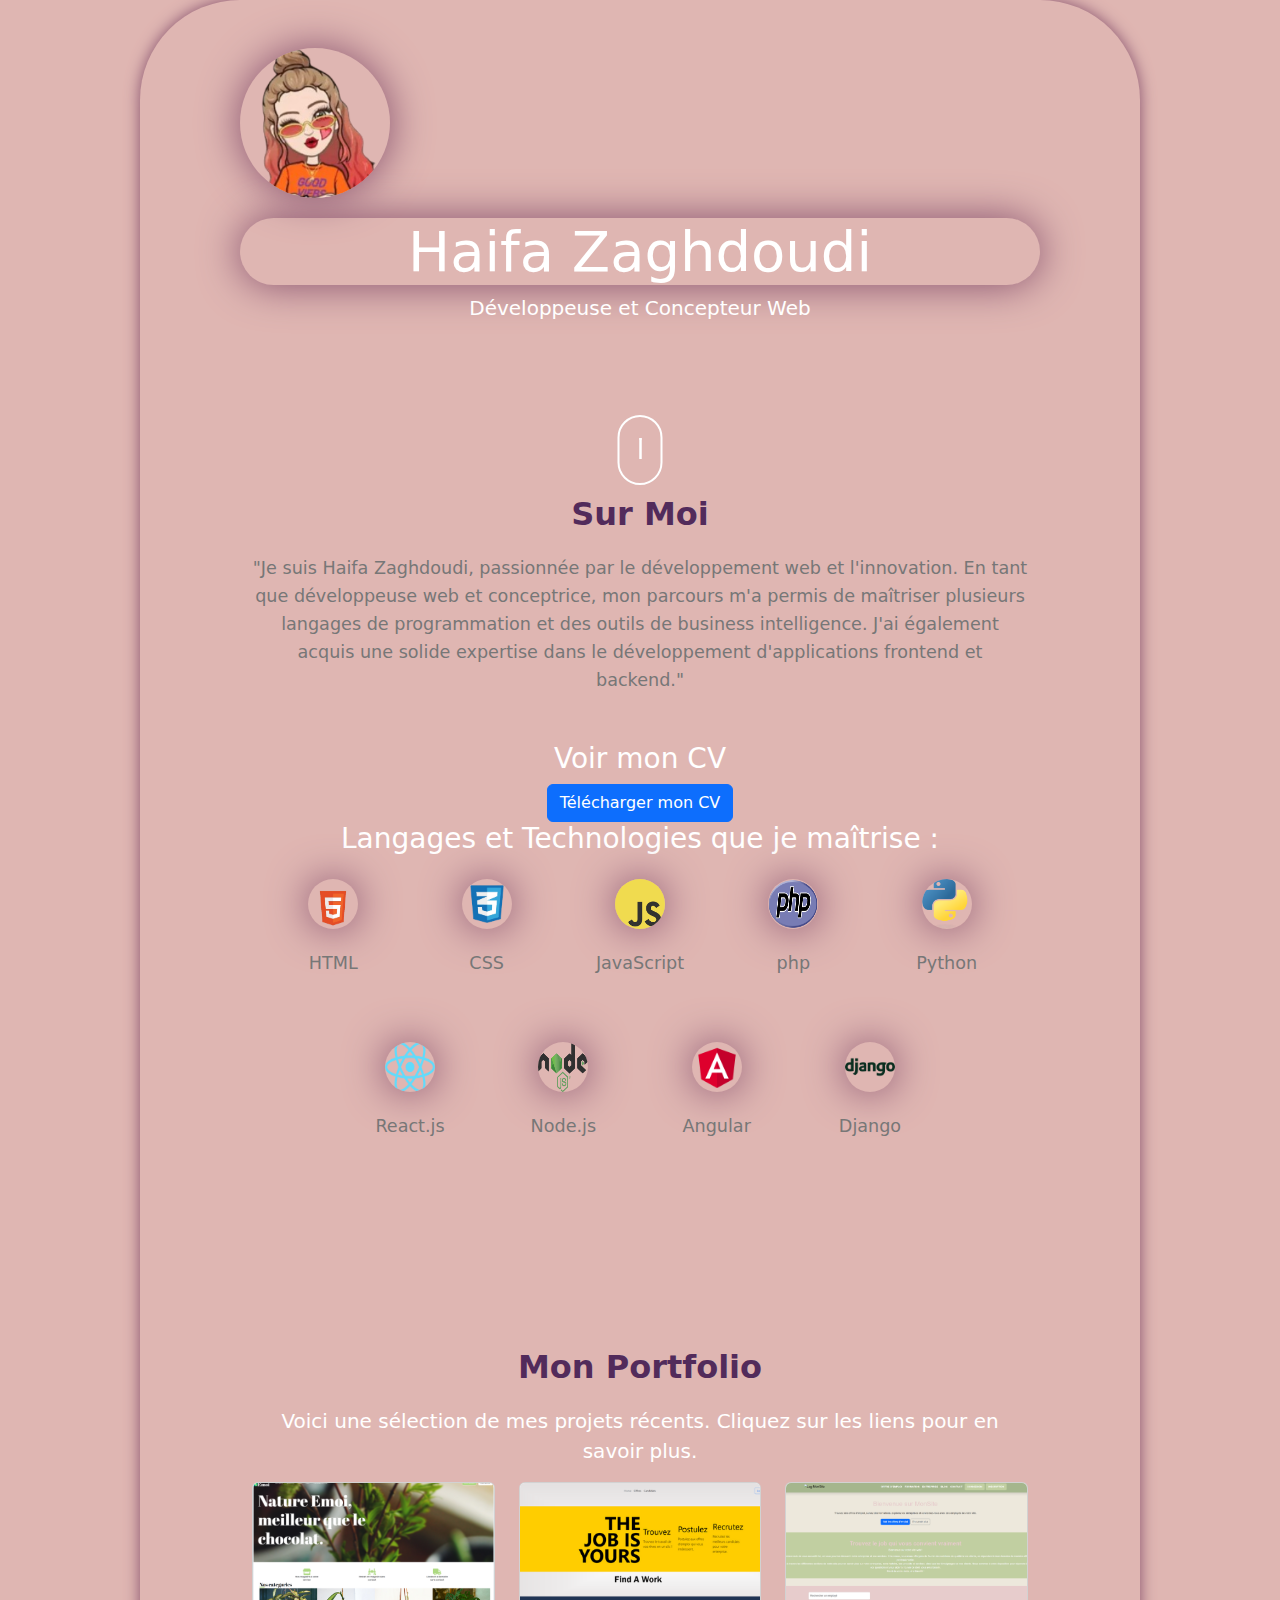
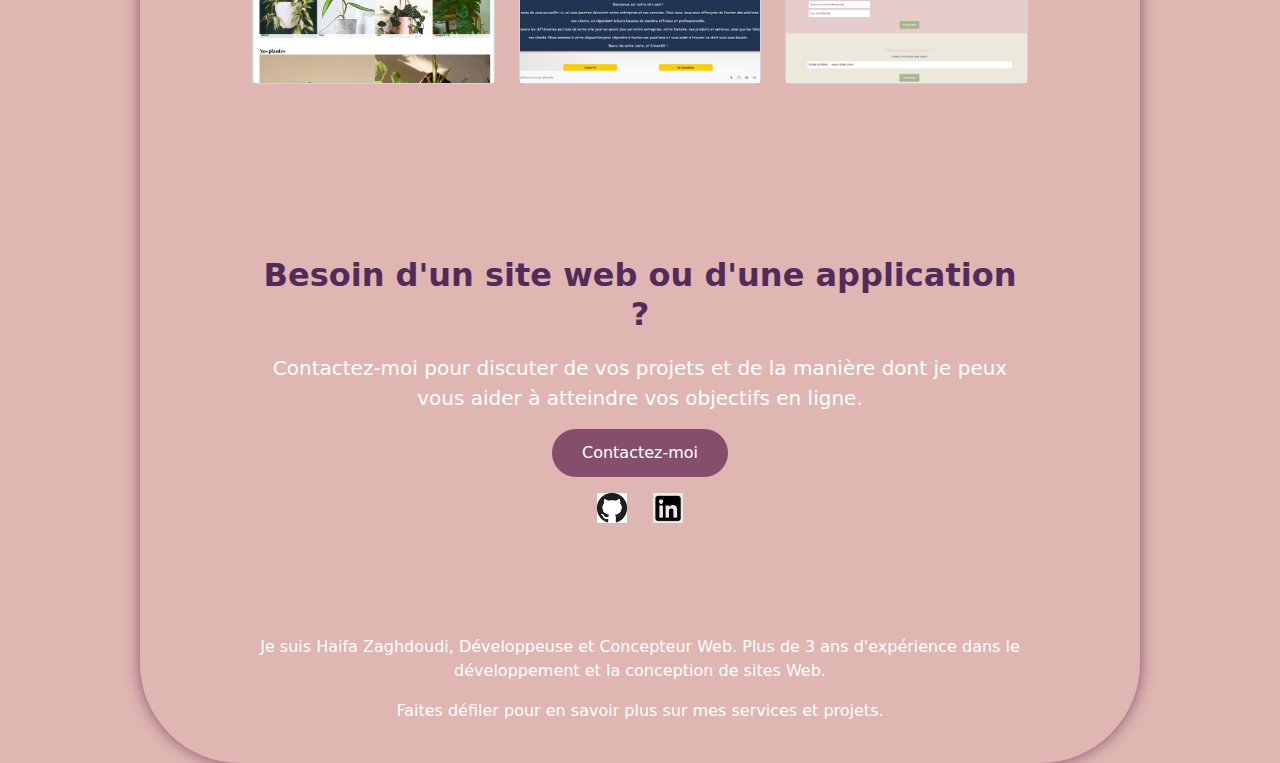
<file: index.html>
<!DOCTYPE html>
<html lang="fr">
<head>
    <meta charset="UTF-8">
    <meta name="viewport" content="width=device-width, initial-scale=1.0">
    <meta http-equiv="X-UA-Compatible" content="ie=edge">
    <title>Haifa Zaghdoudi - Développeuse et Concepteur Web</title>
    <!-- Lien vers Bootstrap CSS -->
    <link href="https://cdn.jsdelivr.net/npm/bootstrap@5.3.0-alpha1/dist/css/bootstrap.min.css" rel="stylesheet">
    <link href="https://fonts.googleapis.com/css2?family=Poppins:wght@300;400;600&display=swap" rel="stylesheet">
    <link rel="stylesheet" href="styles.css">
</head>
<body>
    
    

    <!-- Header -->
    <div class="banner">
        <header class="text-center py-5" style="background-color: #DFB6B2; color: white;">
            <div class="horizontal-container">
                <div class="photo-container">
                    <img src="imgs/téléchargementmmm.png" alt="ma photo" class="tech-maphoto">
                </div>
            <h1 class="display-4">Haifa Zaghdoudi</h1>
            <p class="lead">Développeuse et Concepteur Web</p>
        </header>
        <div class="scroll-down">
            <div class="arrow-down">
                <span></span>
            </div>
        </div>
    
        <!-- Sur Moi Section -->
        
        
        <section id="about" class="container text-center my-5">
            <h2>Sur Moi</h2>
            <p class="lead">"Je suis Haifa Zaghdoudi, passionnée par le développement web et l'innovation. En tant que développeuse web et conceptrice, mon parcours m'a permis de maîtriser plusieurs langages de programmation et des outils de business intelligence. J'ai également acquis une solide expertise dans le développement d'applications frontend et backend."</p>
            
            <h3 class="mt-5">Voir mon CV</h3>
            <a href="doc/cv hayfa (1).pdf" target="_blank" class="btn btn-primary">Télécharger mon CV</a>
    
            <h3>Langages et Technologies que je maîtrise :</h3>
            <div class="row mt-4 justify-content-center">
                <div class="col-2 text-center">
                    <img src="imgs/téléchargCCCCCment.png" alt="HTML" class="img-fluid">
                    <p>HTML</p>
                </div>
                <div class="col-2 text-center">
                    <img src="imgs/téléchargemenHHHHHHt.png" alt="CSS" class="img-fluid">
                    <p>CSS</p>
                </div>
                <div class="col-2 text-center">
                    <img src="imgs/téléchargement (2).png" alt="JavaScript" class="img-fluid">
                    <p>JavaScript</p>
                </div>
                <div class="col-2 text-center">
                    <img src="imgs/PHP-logo.svg.png" alt="php" class="img-fluid">
                    <p>php</p>
                </div>
                <div class="col-2 text-center">
                    <img src="imgs/Python-logo-notext.svg.png" alt="Python" class="img-fluid">
                    <p>Python</p>
                </div>
            </div>
            <div class="row mt-4 justify-content-center">
                <div class="col-2 text-center">
                    <img src="imgs/React-icon.svg.png" alt="Reactjs" class="img-fluid">
                    <p>React.js</p>
                </div>
                <div class="col-2 text-center">
                    <img src="imgs/Node.js_logo.svg.png" alt="Nodejs" class="img-fluid">
                    <p>Node.js</p>
                </div>
                <div class="col-2 text-center">
                    <img src="imgs/Angular_full_color_logo.svg.png" alt="Angular" class="img-fluid">
                    <p>Angular</p>
                </div>
                <div class="col-2 text-center">
                    <img src="imgs/282855.webp" alt="django" class="img-fluid">
                    <p>Django</p>
                </div>
            </div>
        </section>
    
        <!-- Portfolio Section -->
        <section id="portfolio" class="container text-center my-5">
            <h2>Mon Portfolio</h2>
            <p class="lead">Voici une sélection de mes projets récents. Cliquez sur les liens pour en savoir plus.</p>
            <div class="row">
                <div class="col-12 col-md-4 mb-4">
                    <a href=" https://hjbhuo.github.io/BNatureEMoi/" target="_blank" class="text-decoration-none">
                        <div class="card">
                            <img src="imgs/Capture.PNG" alt="Projet 1" class="card-img-top">
                            
                        </div>
                    </a>
                </div>
                <div class="col-12 col-md-4 mb-4">
                    <a href="projet2.html" target="_blank" class="text-decoration-none">
                        <div class="card">
                            <img src="imgs/CaptureR.PNG" alt="Projet 2" class="card-img-top">
                            
                        </div>
                    </a>
                </div>
                <div class="col-12 col-md-4 mb-4">
                    <a href="projet3.html" target="_blank" class="text-decoration-none">
                        <div class="card">
                            <img src="imgs/CaptureR2.PNG" alt="Projet 3" class="card-img-top">
                            
                        </div>
                    </a>
                </div>
            </div>
        </section>
    
        <!-- Contact Section -->
        <section id="contact" class="container text-center my-5">
            <h2>Besoin d'un site web ou d'une application ?</h2>
            <p class="lead">Contactez-moi pour discuter de vos projets et de la manière dont je peux vous aider à atteindre vos objectifs en ligne.</p>
            <a href="mailto:zaghdoudihayfa@gmail.com?subject=Demande%20de%20contact&body=Bonjour%20Haifa,%0A%0AJe%20souhaite%20entrer%20en%20contact%20avec%20vous." class="btn btn-accent mb-3">Contactez-moi</a>        
            <!-- Liens vers les réseaux sociaux avec logos -->
            <div class="social-icons">
                <a href="https://github.com/haifa" target="_blank"><img src="imgs/github.png" alt="GitHub"></a>
                <a href="https://linkedin.com/in/haifa" target="_blank"><img src="imgs/Capture-decran-2023-06-21-a-18.42.07.webp" alt="LinkedIn"></a>
            </div>
        </section>
    
        <!-- Footer -->
        <footer class="text-center py-4" style="background-color: #DFB6B2; color: white;">
            <p>Je suis Haifa Zaghdoudi, Développeuse et Concepteur Web. Plus de 3 ans d'expérience dans le développement et la conception de sites Web.</p>
            <p>Faites défiler pour en savoir plus sur mes services et projets.</p>
        </footer>
    </div>
    

    <!-- Lien vers Bootstrap JS -->
    <script src="https://cdn.jsdelivr.net/npm/bootstrap@5.3.0-alpha1/dist/js/bootstrap.bundle.min.js"></script>
    <!-- Lien vers le fichier JS personnalisé -->
    <script src="script.js"></script>
</body>

</body>
</html>
</file>
<file: styles.css>
/* Importation des polices */
@import url('https://fonts.googleapis.com/css2?family=Poppins:wght@300;400;600&display=swap');

/* Style global */


body {
    
    background-color: #DFB6B2;
    margin: 0;
    padding: 0;
    display:block;
    justify-content: center;
    align-items: center;
    text-align: center;
    margin: auto;
}
/* Banner */
.banner {
    
    margin: auto;
    padding-left: 100px;
    padding-right: 100px;
    p
    flex-direction: column; /* Disposition verticale pour les éléments */
    justify-content: center; /* Centrer le contenu à l'intérieur du rectangle */
    align-items: center;
    background-color: #dfb6b2;
    padding: 100px ,200px;
    border-radius: 100px;
    width: 100%; /* Limiter la largeur */
    max-width: 1000px; /* Largeur maximale du rectangle */
    box-shadow: 0 0 15px #854F6C;
    color: white;
}




/* Header */
header {
    background-color: #522B5B;
    color: white;
    padding: 40px 0;
    animation: fadeIn 1s ease-out;
}
.photo-container {
    width: 150px;
    height: 150px;
    border-radius: 50%;
    overflow: hidden;
    box-shadow: 0 0 40px #854F6C;
    margin-right: 20px; /* Espacement entre la photo et le texte */
    margin-bottom: 20px; /* Espacement sous la photo */
}

/* Tech Image */
.tech-maphoto {
    width: 100%;
    height: 100%;
    object-fit: cover;
}

header h1 {
    font-size: 3rem;
    font-weight: 600;
}

header p {
    font-size: 1.2rem;
}

/* Section générale */
section {
    padding: 60px 0;
}
h1{ color: white;
    box-shadow: 0 0 40px #854F6C;
    border-radius: 40px;}

h2 {
    font-size: 2rem;
    color: #522B5B;
    margin-bottom: 20px;
    font-weight: 600;
    animation: slideIn 1s ease-out;
}

/* Sur Moi Section */
#about p {
    font-size: 1.1rem;
    line-height: 1.6;
    color: #777;
    max-width: 800px;
    margin: 0 auto 40px;
    animation: fadeIn 1.5s ease-out;
}
about h2{#
    padding-top: 20px;
    color: #654f6c;
}


#about .row {
    display: flex;
    justify-content: center;
    gap: 20px;
}

#about .col-2 {
    text-align: center;
}#about img {
    width: 50px;
    height: 50px;
    box-shadow: 0 0 40px #854F6C;
    border-radius: 50%;
    margin-bottom: 20px;
    transition: transform 0.3s ease;
    
}

#about img:hover {
  
        transform: scale(1.2) rotate(10deg); /* Ajout d'un effet de rotation */
        box-shadow: 0 8px 16px rgba(0, 0, 0, 0.2); /* Ombre portée pour donner de la profondeur */
        filter: brightness(1.1); /* Ajoute un léger éclaircissement de l'image */
    

}
.btn-accent {
    background-color: #854F6C !important; /* Couleur personnalisée */
    color: white !important;
    padding: 10px 15px;
    border-radius: 5px;
    text-decoration: none;
    border: none;
}
.btn:hover {
    background-color: #522B5B;
    color: #fff;
    padding-top: 10px;
    transform: scale(1.05);
    transition: all 0.3s ease;
}



/* Portfolio Section */
#portfolio .card {
    transition: transform 0.3s ease;
}
#portfolio .h2{
    color: #522B5B;;
}

#portfolio .card:hover {
    transform: scale(1.05);
}

#portfolio .card img {
    width: 100%;            /* La largeur de l'image occupe toute la largeur du conteneur */
    height: 200px;          /* Fixe la hauteur à 200px pour uniformiser la taille des images */
    object-fit: cover;      /* L'image s'ajuste pour couvrir tout l'espace sans se déformer */
    transition: transform 0.3s ease;
}

#portfolio .card:hover img {
    transform: scale(1.05);
}

/* Effet sur les cartes du portfolio */
#portfolio .card {
    transition: transform 0.3s ease, box-shadow 0.3s ease; /* Animation fluide */
}

#portfolio .card:hover {
    transform: scale(1.05); /* Agrandissement léger de la carte */
    box-shadow: 0 4px 20px rgba(0, 0, 0, 0.2); /* Ajout d'une ombre pour l'effet */
}


/* Contact Section */
#contact {
    background-color: #DFB6B2;
    padding: 40px 20px;
    text-align: center;
    border-radius: 10px;
    animation: slideIn 1s ease-out;
}

#contact h2 {
    color: #522B5B;
    font-size: 2rem;
    margin-bottom: 20px;
}

#contact .btn-accent {
    background-color: #854f6c;
    color: white;
    padding: 12px 30px;
    border-radius: 30px;
    font-size: 1rem;
    text-decoration: none;
    transition: background-color 0.3s ease;
}

#contact .btn-accent:hover {
    background-color: #DFB6B2;
}

/* Social Icons */
.social-icons a {
    margin: 0 10px;
    display: inline-block;
    width: 30px;
    height: 30px;
    transition: transform 0.3s ease;
}

.social-icons a:hover {
    transform: scale(1.2);
}

.social-icons img {
    width: 100%;
    height: 100%;
    object-fit: cover;
}

/* Footer */
footer {
    background-color: #5A639C;
    color: white;
    padding: 40px 20px;
    font-size: 1rem;
    text-align: center;
    animation: fadeIn 2s ease-out;
}

/* Animation de FadeIn */
@keyframes fadeIn {
    0% {
        opacity: 0;
    }
    100% {
        opacity: 1;
    }
}

/* Animation de SlideIn */
@keyframes slideIn {
    0% {
        transform: translateX(-100%);
        opacity: 0;
    }
    100% {
        transform: translateX(0);
        opacity: 1;}
}
/* Structure de base de la flèche */
/* Conteneur de la flèche */
.scroll-down {
    width: 45px;
    height: 70px;
    border: #fff solid 2px;
    border-radius: 30px;
    display: flex;
    justify-content: center;
    align-items: center;
    position: absolute; /* Pour la centrer dans l'écran */
    top: 50%;
    left: 50%;
    transform: translate(-50%, -50%);
    animation: bounce 2s infinite ease-in-out;
}

/* Flèches */
.arrow-down span {
    background-color: #fff;
    width: 5px;
    height: 15px;
    border: none;
    border-right: 2px solid #fff;
    border-top: 2px solid #fff;
    transform: rotate(135deg);
    margin: 3px 0; /* Espace entre les flèches */
    animation: moveArrow 2s infinite ease-in-out;
}

/* Animation de mouvement des flèches (rebond vertical) */
@keyframes moveArrow {
    0% {
        transform: translateY(0) rotate(135deg);
        opacity: 1;
    }
    50% {
        transform: translateY(10px) rotate(135deg);
        opacity: 1;
    }
    100% {
        transform: translateY(20px) rotate(135deg);
        opacity: 0;
    }
}

/* Animation de rebond pour le conteneur (effet visuel de mouvement) */
@keyframes bounce {
    0%, 100% {
        transform: translate(-50%, -50%) translateY(0);
    }
    50% {
        transform: translate(-50%, -50%) translateY(10px);
    }
}


@keyframes text-animation {
    0% {
        opacity: 0;
        transform: translateY(50px);
    }
    100% {
        opacity: 1;
        transform: translateY(0);
    }
}

p {
    animation: text-animation 1.5s ease-out;
}
</file>
